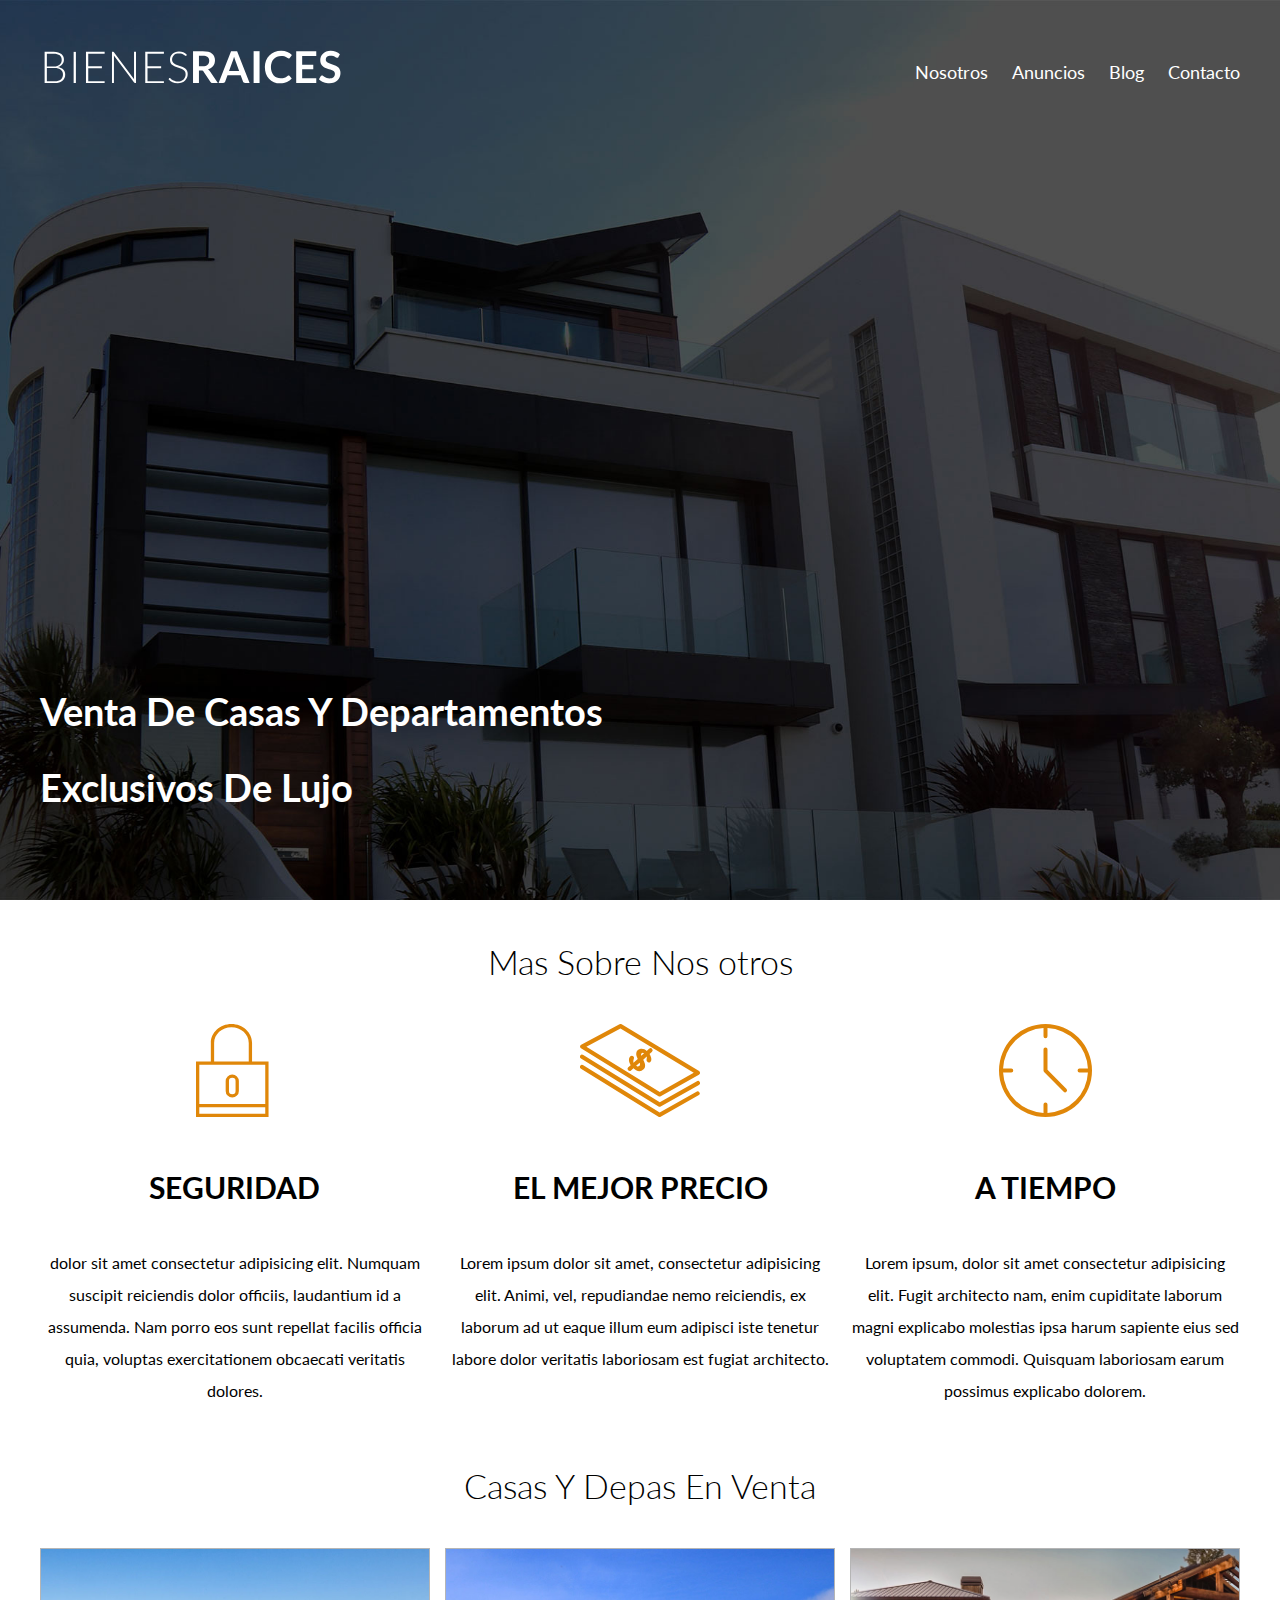
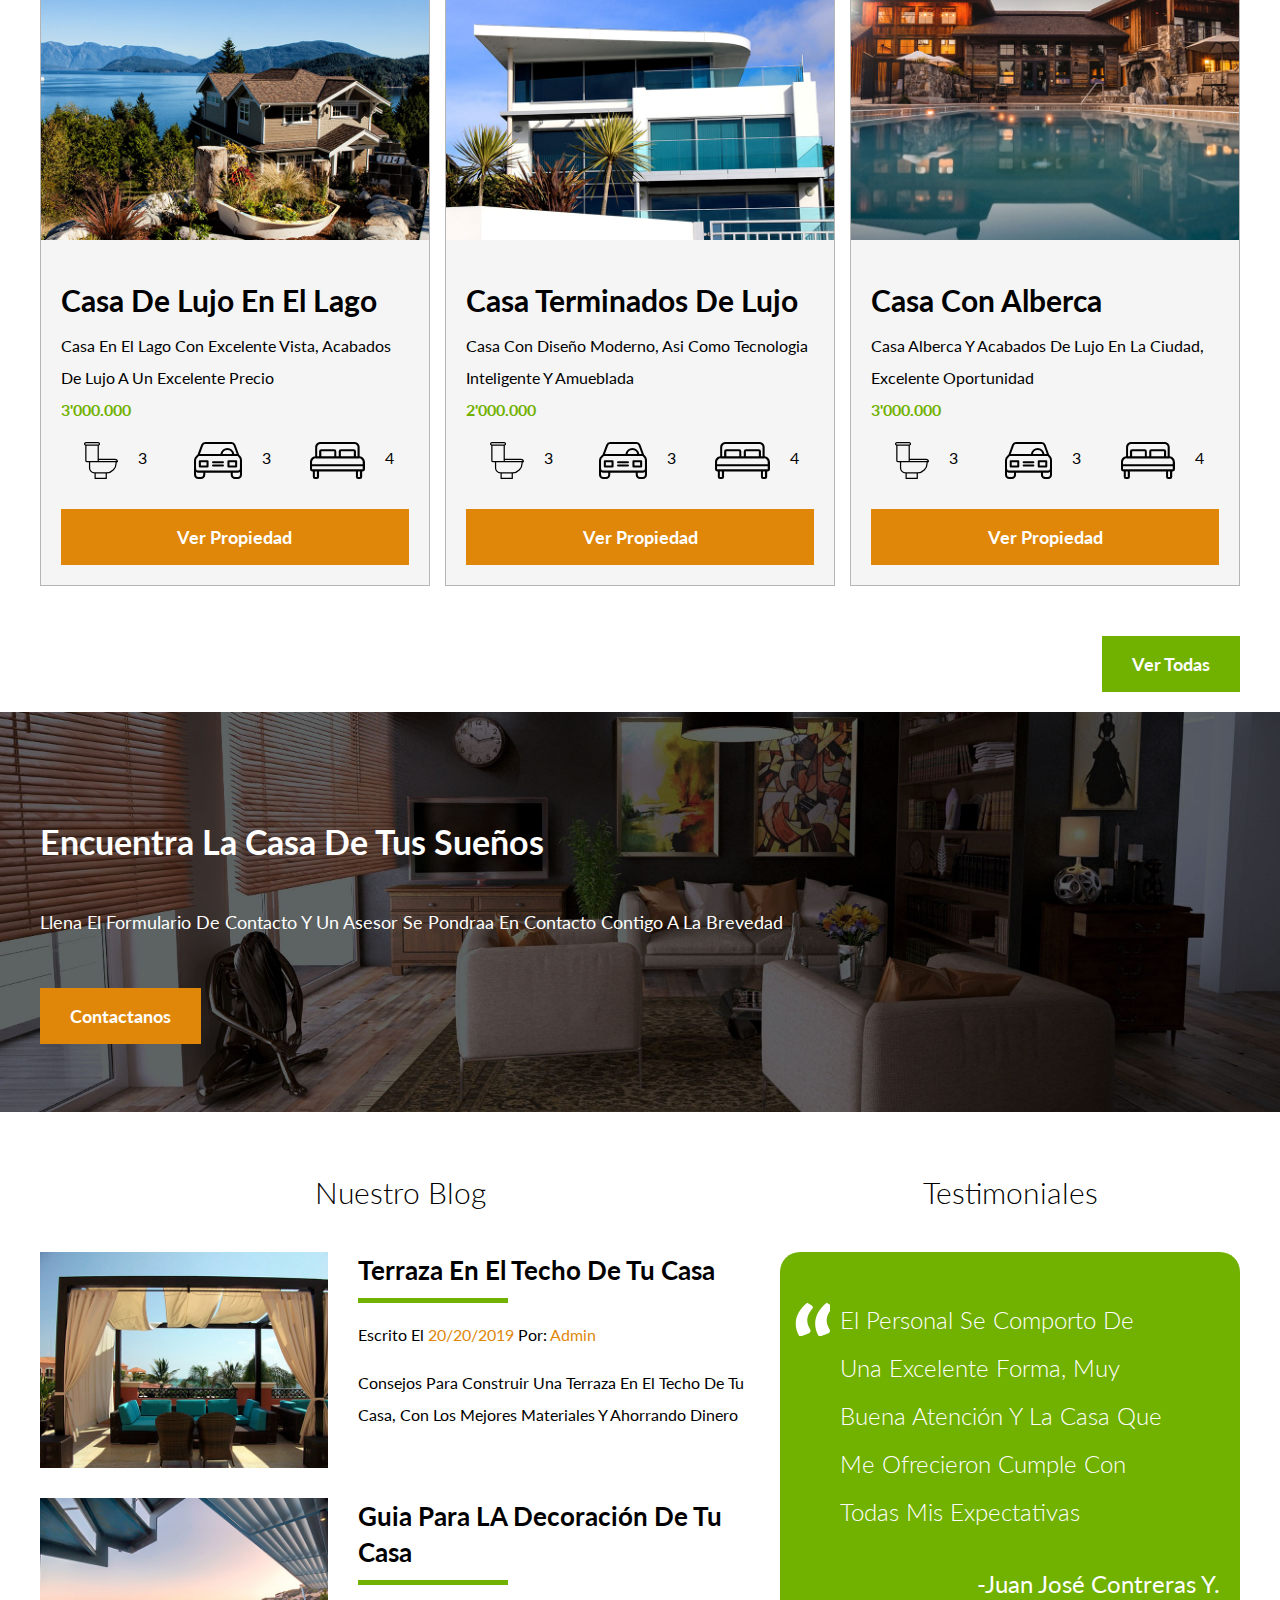
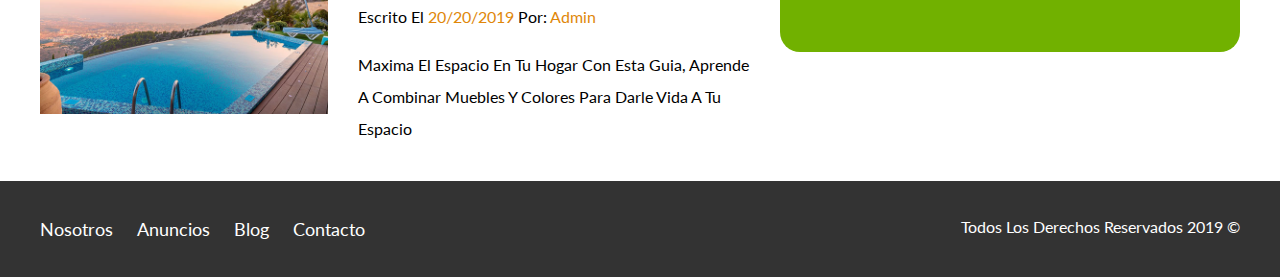
<file: Proyecto Bienes Raices/index.html>
<!DOCTYPE html>
<html lang="en">
<head>
    <meta charset="UTF-8">
    <meta name="viewport" content="width=device-width, initial-scale=1.0">
    <meta http-equiv="X-UA-Compatible" content="ie=edge">
    <title>Bienes Raices</title>
    <link href="https://fonts.googleapis.com/css?family=Lato:300,400,700,900&display=swap" rel="stylesheet">  
    <link rel="stylesheet" href="css/normalize.css">
    <link rel="stylesheet" href="css/style.css">  

</head>
<body>


    <header class="site-header inicio">
        <div class="contenedor contenido-header">
            <div class="barra">
                <a href="/">
                    <img src="img/logo.svg" alt="LogoTipo De Bienes Raices">
                </a>
                <nav class="navegacion">
                    <a href="nosotros.html">Nosotros</a>
                    <a href="anuncios.html">Anuncios</a>
                    <a href="blog.html">Blog</a>
                    <a href="contacto.html">Contacto</a>
                </nav>
            </div>
            <h1> Venta De Casas Y Departamentos Exclusivos De Lujo</h1>
        </div><!-- contenedor -->
    </header>

    <section class="contenedor seccion">

        <h2 class="fw-300 centrar-texto">Mas Sobre Nos otros</h2>
        <div class="iconos-nosotros">
            <div class="icono">
                <img src="img/icono1.svg" alt=" Icono Seguridad">
                <h3>Seguridad</h3>
                <p>dolor sit amet consectetur adipisicing elit. Numquam suscipit reiciendis dolor officiis, laudantium id a
                    assumenda. Nam porro eos sunt repellat facilis officia quia, voluptas exercitationem obcaecati veritatis
                    dolores.</p>
            </div>
        
            <div class="icono">
                <img src="img/icono2.svg" alt="Icono Mejor Precio">
                <h3>El Mejor Precio</h3>
                <p>Lorem ipsum dolor sit amet, consectetur adipisicing elit. Animi, vel, repudiandae nemo reiciendis, ex laborum
                    ad ut eaque illum eum adipisci iste tenetur labore dolor veritatis laboriosam est fugiat architecto.</p>
            </div>
        
            <div class="icono">
                <img src="img/icono3.svg" alt="Icono A Tiempo">
                <h3>A Tiempo</h3>
                <p>Lorem ipsum, dolor sit amet consectetur adipisicing elit. Fugit architecto nam, enim cupiditate laborum magni
                    explicabo molestias ipsa harum sapiente eius sed voluptatem commodi. Quisquam laboriosam earum possimus
                    explicabo dolorem.</p>
            </div>
        </div>
        </section>

    <main class="seccion contenedor">
        <h2 class="fw-300 centrar-texto">Casas Y Depas En Venta</h2>
    
        <div class="contenedor-anuncios">
            <div class="anuncio">
                <img src="img/anuncio1.jpg" alt="Anuncio Casa En El Lago">
                <div class="contenido-anuncio">
                    <h3>Casa De Lujo En El Lago</h3>
                    <p>Casa En El Lago Con Excelente Vista, Acabados De Lujo A Un Excelente Precio</p>
                    <p class="precio">3'000.000</p>
                    <ul class="iconos-caracteristicas">
                        <li>
                            <img src="img/icono_wc.svg" alt="icono wc">
                            <p>3</p>
                        </li>
                        <li>
                            <img src="img/icono_estacionamiento.svg" alt="icono autos">
                            <p>3</p>
                        </li>
                        <li>
                            <img src="img/icono_dormitorio.svg" alt="icono habitaciones">
                            <p>4</p>
                        </li>
                    </ul>
                    <a href="anuncio.html" class="boton boton-amarillo d-block">Ver Propiedad</a>
                </div>
            </div>
    
            <div class="anuncio">
                <img src="img/anuncio2.jpg" alt="Anuncio Casa De Lujo">
                <div class="contenido-anuncio">
                    <h3>Casa Terminados De Lujo </h3>
                    <p>Casa Con Diseño Moderno, Asi Como Tecnologia Inteligente Y Amueblada</p>
                    <p class="precio">2'000.000</p>
                    <ul class="iconos-caracteristicas">
                        <li>
                            <img src="img/icono_wc.svg" alt="icono wc">
                            <p>3</p>
                        </li>
                        <li>
                            <img src="img/icono_estacionamiento.svg" alt="icono autos">
                            <p>3</p>
                        </li>
                        <li>
                            <img src="img/icono_dormitorio.svg" alt="icono habitaciones">
                            <p>4</p>
                        </li>
                    </ul>
                    <a href="anuncio.html" class="boton boton-amarillo d-block">Ver Propiedad</a>
                </div>
            </div>
    
            <div class="anuncio">
                <img src="img/anuncio3.jpg" alt="Anuncio Casa Con Alberca">
                <div class="contenido-anuncio">
                    <h3>Casa Con Alberca</h3>
                    <p>Casa Alberca Y Acabados De Lujo En La Ciudad, Excelente Oportunidad</p>
                    <p class="precio">3'000.000</p>
                    <ul class="iconos-caracteristicas">
                        <li>
                            <img src="img/icono_wc.svg" alt="icono wc">
                            <p>3</p>
                        </li>
                        <li>
                            <img src="img/icono_estacionamiento.svg" alt="icono autos">
                            <p>3</p>
                        </li>
                        <li>
                            <img src="img/icono_dormitorio.svg" alt="icono habitaciones">
                            <p>4</p>
                        </li>
                    </ul>
                    <a href="anuncio.html" class="boton boton-amarillo d-block">Ver Propiedad</a>
                </div>
            </div>
        </div>
    
        <div class="ver-todas">
            <a href="anuncios.html" class="boton boton-verde">Ver Todas</a>
        </div>
    </main>

    <section class="imagen-contacto">
        <div class="contenedor contenido-contacto">
            <h2>Encuentra La Casa De Tus Sueños</h2>
            <p>Llena El Formulario De Contacto Y Un Asesor Se Pondraa En Contacto Contigo A La Brevedad</p>
            <a href="contacto.html" class="boton boton-amarillo">Contactanos</a>
        </div>
    </section>


    <div class="seccion-inferior contenedor seccion">
    <section class="blog">    
        <h3 class="centrar-texto fw-300">Nuestro Blog</h3>
       
        <article class="entrada-blog">
            <div class="imagen">
                <img src="img/blog1.jpg" alt="Entrada De Blog">
            </div>
            <div class="texto-entrada">
                <a href="entrada.html">
                <h4>Terraza En El Techo De Tu Casa</h4>
                </a>
                <p>Escrito El <span> 20/20/2019</span> Por: <span> Admin </span></p>
                <p>Consejos Para Construir Una Terraza En El Techo De Tu Casa, Con Los Mejores Materiales Y Ahorrando Dinero</p>
            </div>
        </article>
        
        <article class="entrada-blog">
            <div class="imagen">
                <img src="img/blog2.jpg" alt="Entrada De Blog">
            </div>
            <div class="texto-entrada">
            <a href="entrada.html">
                <h4>Guia Para LA Decoración De Tu Casa</h4>
            </a>
                <p>Escrito El <span> 20/20/2019</span> Por: <span> Admin </span></p>
                <p>Maxima El Espacio En Tu Hogar Con Esta Guia, Aprende A Combinar Muebles Y Colores Para Darle Vida A Tu
                    Espacio
                </p>
            </div>
        </article>
    </section>

    <section class="testimoniales">
    
        <h3 class="centrar-texto fw-300">Testimoniales</h3>
        <div class="testimonial">
            <blockquote>El Personal Se Comporto De Una Excelente Forma, Muy Buena Atención Y La Casa Que Me Ofrecieron Cumple
                Con Todas Mis Expectativas</blockquote>
            <p>-Juan José Contreras Y.</p>
        </div>
    </section>
</div>


    <footer class="site-footer seccion">
        <div class="contenedor contenedor-footer">
        <nav class="navegacion">
            <a href="nosotros.html">Nosotros</a>
            <a href="anuncios.html">Anuncios</a>
            <a href="blog.html">Blog</a>
            <a href="contacto.html">Contacto</a>
        </nav>

        <p class="copyright">Todos Los Derechos Reservados 2019 &copy;</p>
    </div>
    </footer>

</body>

</html>
</file>
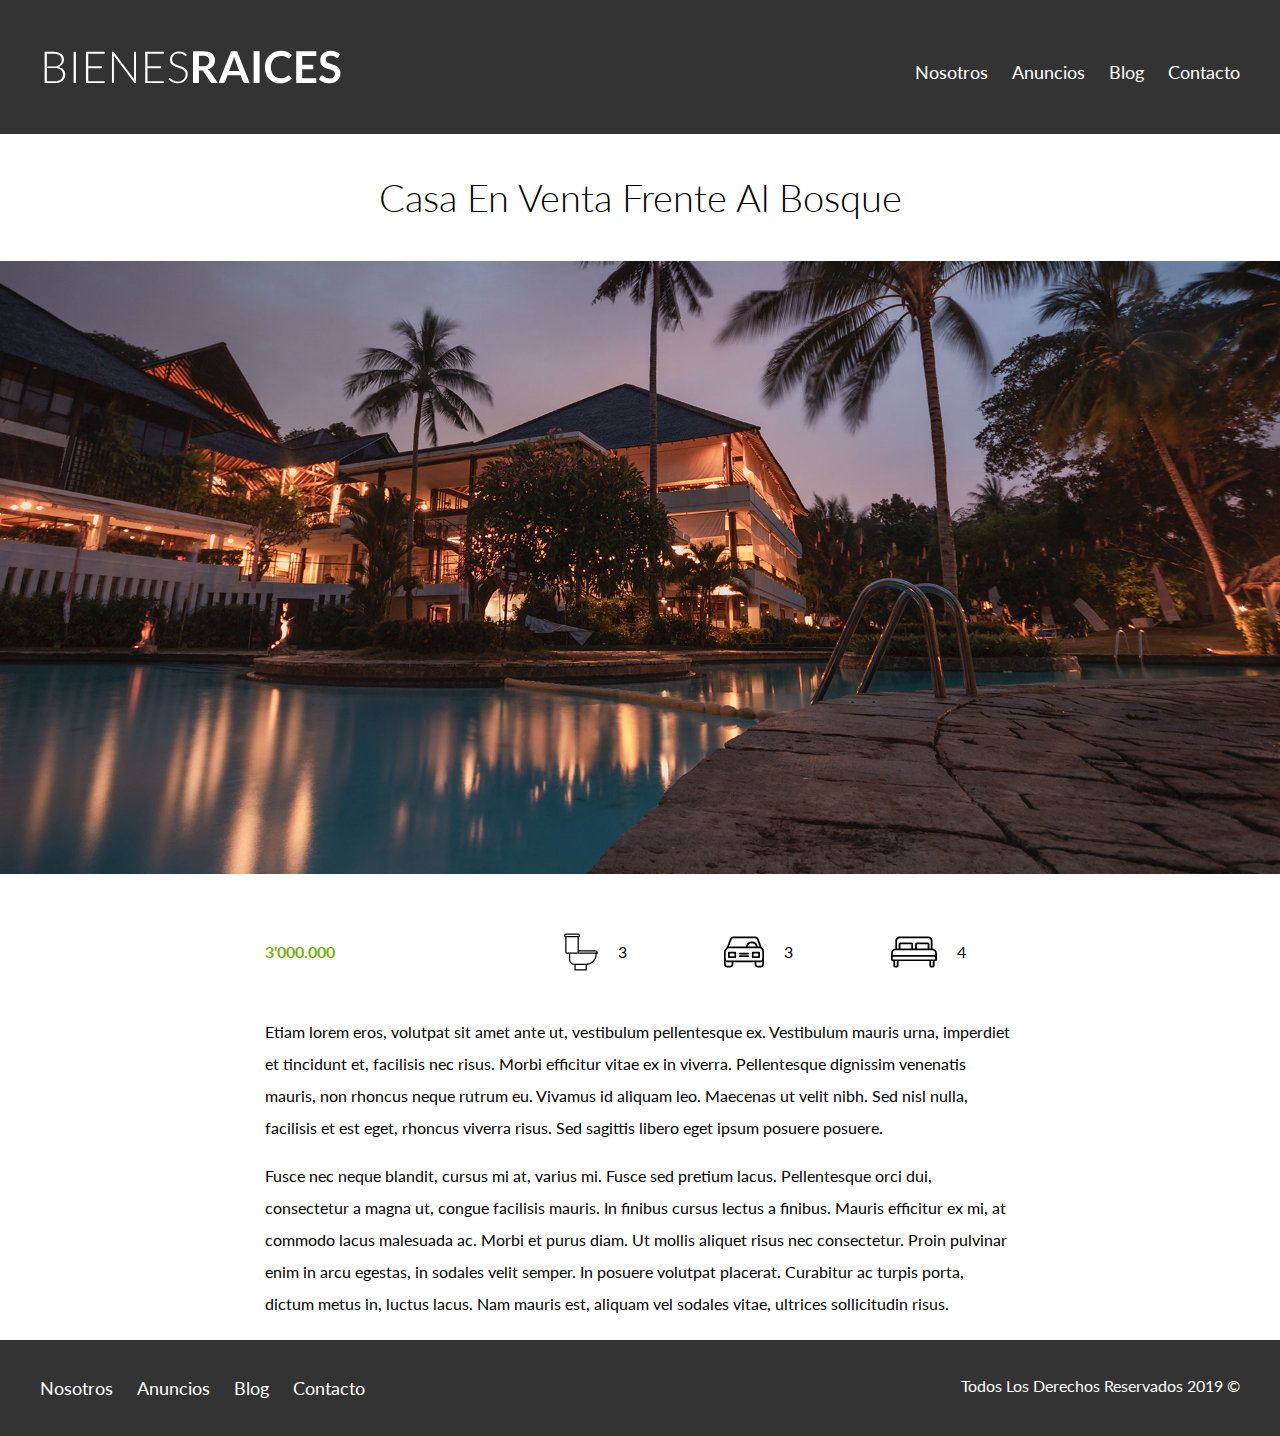
<file: Proyecto Bienes Raices/anuncio.html>
<!DOCTYPE html>
<html lang="en">
<head>
    <meta charset="UTF-8">
    <meta name="viewport" content="width=device-width, initial-scale=1.0">
    <meta http-equiv="X-UA-Compatible" content="ie=edge">
    <title>Bienes Raices</title>
    <link href="https://fonts.googleapis.com/css?family=Lato:300,400,700,900&display=swap" rel="stylesheet">  
    <link rel="stylesheet" href="css/normalize.css">
    <link rel="stylesheet" href="css/style.css">  

</head>
<body>


    <header class="site-header">
        <div class="contenedor contenido-header">
            <div class="barra">
                <a href="/">
                    <img src="img/logo.svg" alt="LogoTipo De Bienes Raices">
                </a>
                <nav class="navegacion">
                    <a href="nosotros.html">Nosotros</a>
                    <a href="anuncios.html">Anuncios</a>
                    <a href="blog.html">Blog</a>
                    <a href="contacto.html">Contacto</a>
                </nav>
            </div>
        </div><!-- contenedor -->
    </header>

    
    <h1 class="fw-300 centrar-texto">Casa En Venta Frente Al Bosque</h1>
    <img src="img/destacada.jpg" alt="Imagen Anuncio">

    <main class="contenedor seccion contenido-centrado">
        <div class="resumen-propiedad">
            <p class="precio"> 3'000.000</p>

            <ul class="iconos-caracteristicas">
                <li>
                    <img src="img/icono_wc.svg" alt="icono wc">
                    <p>3</p>
                </li>
                <li>
                    <img src="img/icono_estacionamiento.svg" alt="icono autos">
                    <p>3</p>
                </li>
                <li>
                    <img src="img/icono_dormitorio.svg" alt="icono habitaciones">
                    <p>4</p>
                </li>
            </ul>
        </div>

        <p> Etiam lorem eros, volutpat sit amet ante ut, vestibulum pellentesque ex.
            Vestibulum mauris urna, imperdiet et tincidunt et, facilisis nec risus.
            Morbi efficitur vitae ex in viverra. Pellentesque dignissim venenatis mauris,
            non rhoncus neque rutrum eu. Vivamus id aliquam leo. Maecenas ut velit nibh.
            Sed nisl nulla, facilisis et est eget, rhoncus viverra risus. Sed sagittis
            libero eget ipsum posuere posuere.
        </p>

        <p>
            Fusce nec neque blandit, cursus mi at, varius mi. Fusce sed pretium lacus.
            Pellentesque orci dui, consectetur a magna ut, congue facilisis mauris. In
            finibus cursus lectus a finibus. Mauris efficitur ex mi, at commodo lacus
            malesuada ac. Morbi et purus diam. Ut mollis aliquet risus nec consectetur.
            Proin pulvinar enim in arcu egestas, in sodales velit semper. In posuere
            volutpat placerat. Curabitur ac turpis porta, dictum metus in, luctus lacus.
            Nam mauris est, aliquam vel sodales vitae, ultrices sollicitudin risus. 
        </p>
        
    </main>



    <footer class="site-footer seccion">
        <div class="contenedor contenedor-footer">
        <nav class="navegacion">
            <a href="nosotros.html">Nosotros</a>
            <a href="anuncios.html">Anuncios</a>
            <a href="blog.html">Blog</a>
            <a href="contacto.html">Contacto</a>
        </nav>

        <p class="copyright">Todos Los Derechos Reservados 2019 &copy;</p>
    </div>
    </footer>

</body>

</html>
</file>
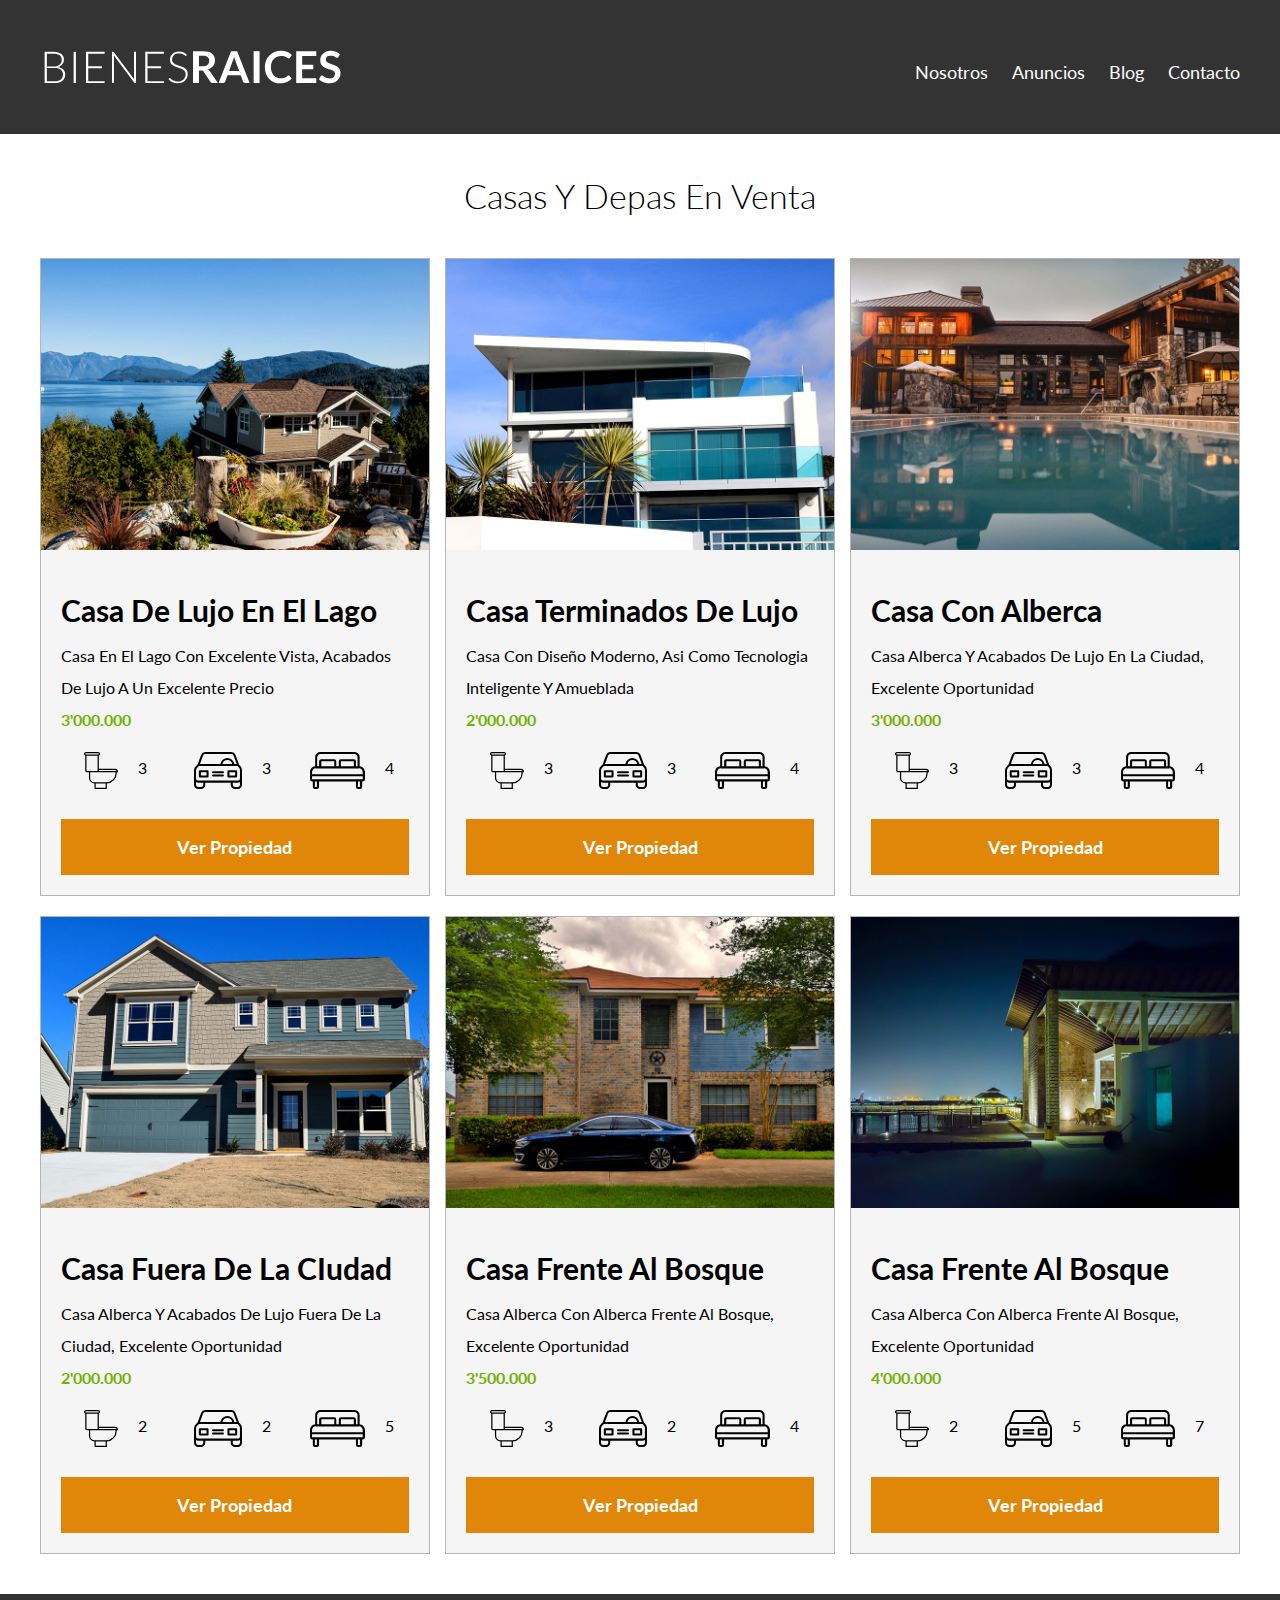
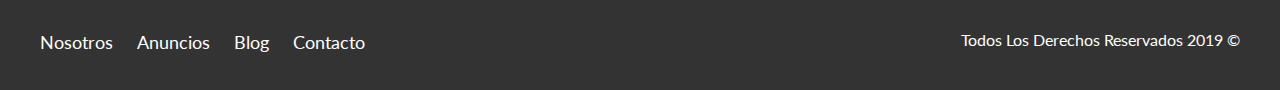
<file: Proyecto Bienes Raices/anuncios.html>
<!DOCTYPE html>
<html lang="en">

<head>
    <meta charset="UTF-8">
    <meta name="viewport" content="width=device-width, initial-scale=1.0">
    <meta http-equiv="X-UA-Compatible" content="ie=edge">
    <title>Bienes Raices</title>
    <link href="https://fonts.googleapis.com/css?family=Lato:300,400,700,900&display=swap" rel="stylesheet">
    <link rel="stylesheet" href="css/normalize.css">
    <link rel="stylesheet" href="css/style.css">

</head>

<body>


    <header class="site-header">
        <div class="contenedor contenido-header">
            <div class="barra">
                <a href="/">
                    <img src="img/logo.svg" alt="LogoTipo De Bienes Raices">
                </a>
                <nav class="navegacion">
                    <a href="nosotros.html">Nosotros</a>
                    <a href="anuncios.html">Anuncios</a>
                    <a href="blog.html">Blog</a>
                    <a href="contacto.html">Contacto</a>
                </nav>
            </div>
        </div><!-- contenedor -->
    </header>


    <main class="seccion contenedor">
        <h2 class="fw-300 centrar-texto">Casas Y Depas En Venta</h2>

        <div class="contenedor-anuncios">
            <div class="anuncio">
                <img src="img/anuncio1.jpg" alt="Anuncio Casa En El Lago">
                <div class="contenido-anuncio">
                    <h3>Casa De Lujo En El Lago</h3>
                    <p>Casa En El Lago Con Excelente Vista, Acabados De Lujo A Un Excelente Precio</p>
                    <p class="precio">3'000.000</p>
                    <ul class="iconos-caracteristicas">
                        <li>
                            <img src="img/icono_wc.svg" alt="icono wc">
                            <p>3</p>
                        </li>
                        <li>
                            <img src="img/icono_estacionamiento.svg" alt="icono autos">
                            <p>3</p>
                        </li>
                        <li>
                            <img src="img/icono_dormitorio.svg" alt="icono habitaciones">
                            <p>4</p>
                        </li>
                    </ul>
                    <a href="anuncio.html" class="boton boton-amarillo d-block">Ver Propiedad</a>
                </div>
            </div>

            <div class="anuncio">

                <img src="img/anuncio2.jpg" alt="Anuncio Casa De Lujo">
                <div class="contenido-anuncio">
                    <h3>Casa Terminados De Lujo </h3>
                    <p>Casa Con Diseño Moderno, Asi Como Tecnologia Inteligente Y Amueblada</p>
                    <p class="precio">2'000.000</p>
                    <ul class="iconos-caracteristicas">
                        <li>
                            <img src="img/icono_wc.svg" alt="icono wc">
                            <p>3</p>
                        </li>
                        <li>
                            <img src="img/icono_estacionamiento.svg" alt="icono autos">
                            <p>3</p>
                        </li>
                        <li>
                            <img src="img/icono_dormitorio.svg" alt="icono habitaciones">
                            <p>4</p>
                        </li>
                    </ul>
                    <a href="anuncio.html" class="boton boton-amarillo d-block">Ver Propiedad</a>

                </div>
            </div>

            <div class="anuncio">
                <img src="img/anuncio3.jpg" alt="Anuncio Casa Con Alberca">
                <div class="contenido-anuncio">
                    <h3>Casa Con Alberca</h3>
                    <p>Casa Alberca Y Acabados De Lujo En La Ciudad, Excelente Oportunidad</p>
                    <p class="precio">3'000.000</p>
                    <ul class="iconos-caracteristicas">
                        <li>
                            <img src="img/icono_wc.svg" alt="icono wc">
                            <p>3</p>
                        </li>
                        <li>
                            <img src="img/icono_estacionamiento.svg" alt="icono autos">
                            <p>3</p>
                        </li>
                        <li>
                            <img src="img/icono_dormitorio.svg" alt="icono habitaciones">
                            <p>4</p>
                        </li>
                    </ul>
                    <a href="anuncio.html" class="boton boton-amarillo d-block">Ver Propiedad</a>
                </div>
            </div>


            <div class="anuncio">
                <img src="img/anuncio4.jpg" alt="Anuncio Casa De Lujo">
                <div class="contenido-anuncio">
                    <h3>Casa Fuera De La CIudad</h3>
                    <p>Casa Alberca Y Acabados De Lujo Fuera De La Ciudad, Excelente Oportunidad</p>
                    <p class="precio">2'000.000</p>
                    <ul class="iconos-caracteristicas">
                        <li>
                            <img src="img/icono_wc.svg" alt="icono wc">
                            <p>2</p>
                        </li>
                        <li>
                            <img src="img/icono_estacionamiento.svg" alt="icono autos">
                            <p>2</p>
                        </li>
                        <li>
                            <img src="img/icono_dormitorio.svg" alt="icono habitaciones">
                            <p>5</p>
                        </li>
                    </ul>
                    <a href="anuncio.html" class="boton boton-amarillo d-block">Ver Propiedad</a>
                </div>
            </div>


            <div class="anuncio">
                <img src="img/anuncio5.jpg" alt="Anuncio Casa Con Alberca">
                <div class="contenido-anuncio">
                    <h3>Casa Frente Al Bosque</h3>
                    <p>Casa Alberca Con Alberca Frente Al Bosque, Excelente Oportunidad</p>
                    <p class="precio">3'500.000</p>
                    <ul class="iconos-caracteristicas">
                        <li>
                            <img src="img/icono_wc.svg" alt="icono wc">
                            <p>3</p>
                        </li>
                        <li>
                            <img src="img/icono_estacionamiento.svg" alt="icono autos">
                            <p>2</p>
                        </li>
                        <li>
                            <img src="img/icono_dormitorio.svg" alt="icono habitaciones">
                            <p>4</p>
                        </li>
                    </ul>
                    <a href="anuncio.html" class="boton boton-amarillo d-block">Ver Propiedad</a>
                </div>
            </div>


            <div class="anuncio">
                <img src="img/anuncio6.jpg" alt="Anuncio Casa Con Alberca">
                <div class="contenido-anuncio">
                    <h3>Casa Frente Al Bosque</h3>
                    <p>Casa Alberca Con Alberca Frente Al Bosque, Excelente Oportunidad</p>
                    <p class="precio">4'000.000</p>
                    <ul class="iconos-caracteristicas">
                        <li>
                            <img src="img/icono_wc.svg" alt="icono wc">
                            <p>2</p>
                        </li>
                        <li>
                            <img src="img/icono_estacionamiento.svg" alt="icono autos">
                            <p>5</p>
                        </li>
                        <li>
                            <img src="img/icono_dormitorio.svg" alt="icono habitaciones">
                            <p>7</p>
                        </li>
                    </ul>
                    <a href="anuncio.html" class="boton boton-amarillo d-block">Ver Propiedad</a>
                </div>
            </div>



        </div>

    </main>


    <footer class="site-footer seccion">
        <div class="contenedor contenedor-footer">
            <nav class="navegacion">
                <a href="nosotros.html">Nosotros</a>
                <a href="anuncios.html">Anuncios</a>
                <a href="blog.html">Blog</a>
                <a href="contacto.html">Contacto</a>
            </nav>

            <p class="copyright">Todos Los Derechos Reservados 2019 &copy;</p>
        </div>
    </footer>

</body>

</html>
</file>
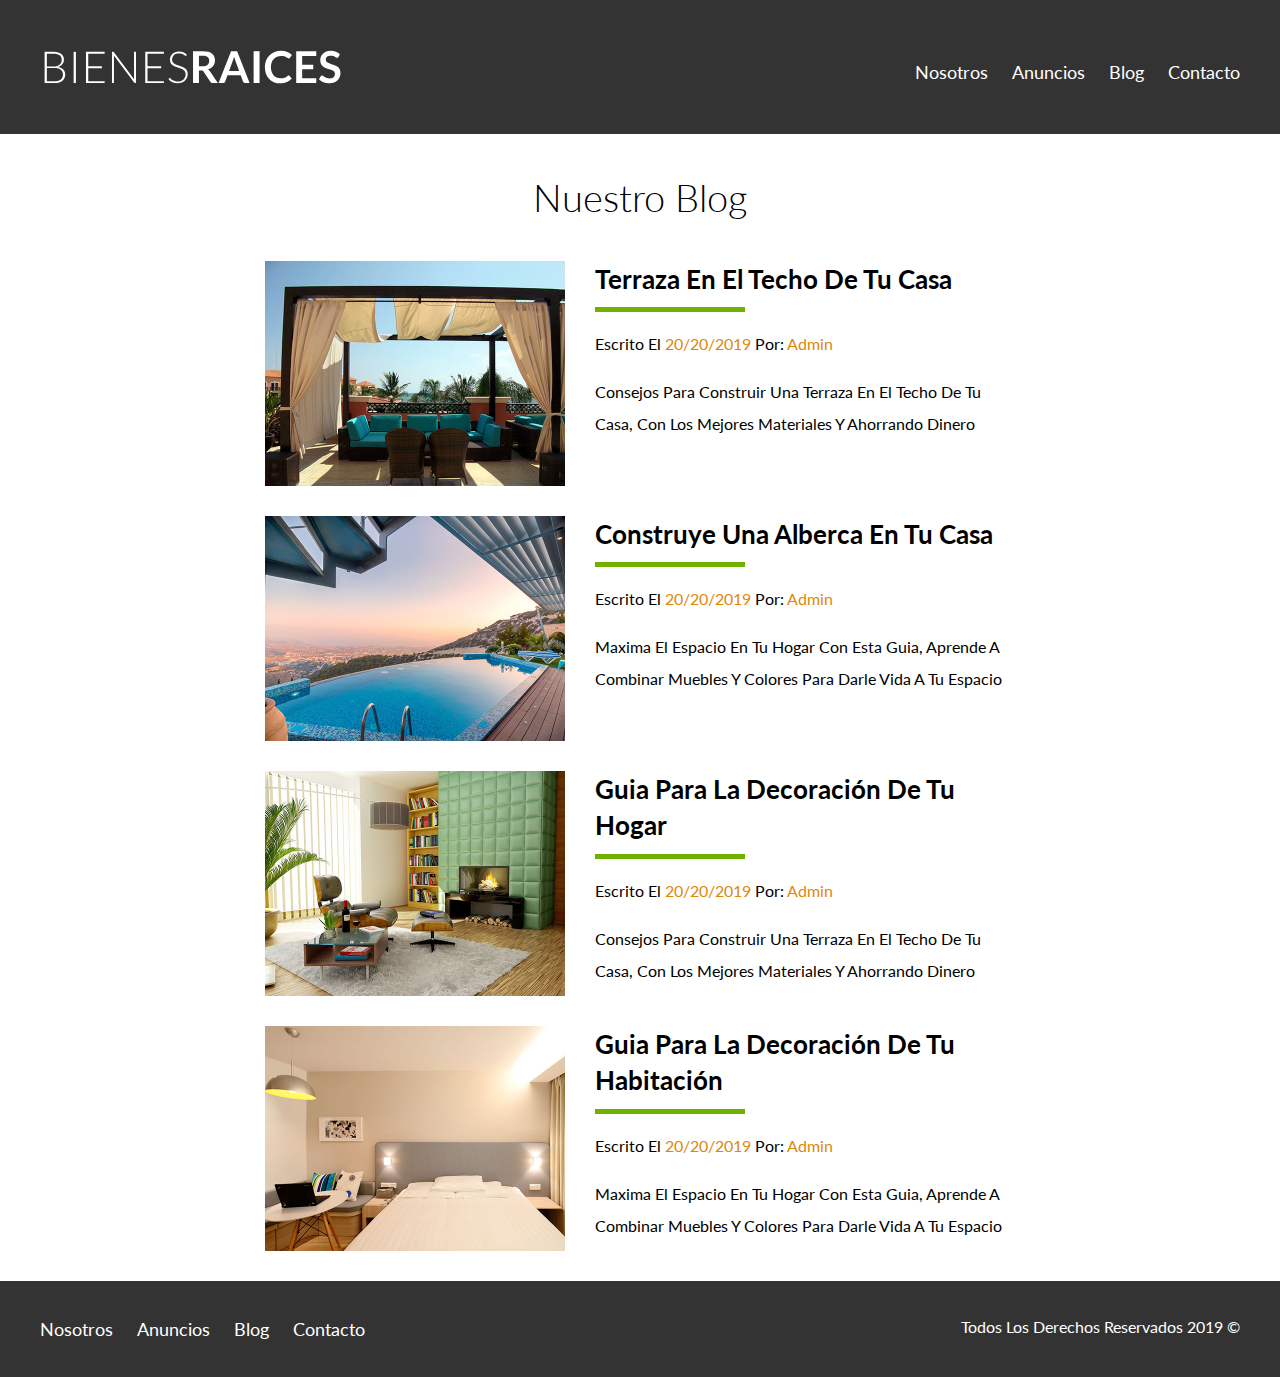
<file: Proyecto Bienes Raices/blog.html>
<!DOCTYPE html>
<html lang="en">
<head>
    <meta charset="UTF-8">
    <meta name="viewport" content="width=device-width, initial-scale=1.0">
    <meta http-equiv="X-UA-Compatible" content="ie=edge">
    <title>Bienes Raices</title>
    <link href="https://fonts.googleapis.com/css?family=Lato:300,400,700,900&display=swap" rel="stylesheet">  
    <link rel="stylesheet" href="css/normalize.css">
    <link rel="stylesheet" href="css/style.css">  

</head>
<body>


    <header class="site-header">
        <div class="contenedor contenido-header">
            <div class="barra">
                <a href="/">
                    <img src="img/logo.svg" alt="LogoTipo De Bienes Raices">
                </a>
                <nav class="navegacion">
                    <a href="nosotros.html">Nosotros</a>
                    <a href="anuncios.html">Anuncios</a>
                    <a href="blog.html">Blog</a>
                    <a href="contacto.html">Contacto</a>
                </nav>
            </div>
        </div><!-- contenedor -->
    </header>

    
    
    <main class="contenedor seccion contenido-centrado">
        <h1 class="fw-300 centrar-texto">Nuestro Blog</h1>

        <article class="entrada-blog">
            <div class="imagen">
                <img src="img/blog1.jpg" alt="Entrada De Blog">
            </div>
            <div class="texto-entrada">
                <a href="entrada.html">
                    <h4>Terraza En El Techo De Tu Casa</h4>
                </a>
                <p>Escrito El <span> 20/20/2019</span> Por: <span> Admin </span></p>
                <p>Consejos Para Construir Una Terraza En El Techo De Tu Casa, Con Los Mejores Materiales Y Ahorrando Dinero</p>
            </div>
        </article>
        
        <article class="entrada-blog">
            <div class="imagen">
                <img src="img/blog2.jpg" alt="Entrada De Blog">
            </div>
            <div class="texto-entrada">
                <a href="entrada.html">
                    <h4>Construye Una Alberca En Tu Casa</h4>
                </a>
                <p>Escrito El <span> 20/20/2019</span> Por: <span> Admin </span></p>
                <p>Maxima El Espacio En Tu Hogar Con Esta Guia, Aprende A Combinar Muebles Y Colores Para Darle Vida A Tu
                    Espacio
                </p>
            </div>
        </article>

        <article class="entrada-blog">
            <div class="imagen">
                <img src="img/blog3.jpg" alt="Entrada De Blog">
            </div>
            <div class="texto-entrada">
                <a href="entrada.html">
                    <h4>Guia Para La Decoración De Tu Hogar</h4>
                </a>
                <p>Escrito El <span> 20/20/2019</span> Por: <span> Admin </span></p>
                <p>Consejos Para Construir Una Terraza En El Techo De Tu Casa, Con Los Mejores Materiales Y Ahorrando Dinero</p>
            </div>
        </article>
        
        <article class="entrada-blog">
            <div class="imagen">
                <img src="img/blog4.jpg" alt="Entrada De Blog">
            </div>
            <div class="texto-entrada">
                <a href="entrada.html">
                    <h4>Guia Para La Decoración De Tu Habitación</h4>
                </a>
                <p>Escrito El <span> 20/20/2019</span> Por: <span> Admin </span></p>
                <p>Maxima El Espacio En Tu Hogar Con Esta Guia, Aprende A Combinar Muebles Y Colores Para Darle Vida A Tu
                    Espacio
                </p>
            </div>
        </article>

        
    </main>



    <footer class="site-footer seccion">
        <div class="contenedor contenedor-footer">
        <nav class="navegacion">
            <a href="nosotros.html">Nosotros</a>
            <a href="anuncios.html">Anuncios</a>
            <a href="blog.html">Blog</a>
            <a href="contacto.html">Contacto</a>
        </nav>

        <p class="copyright">Todos Los Derechos Reservados 2019 &copy;</p>
    </div>
    </footer>

</body>

</html>
</file>
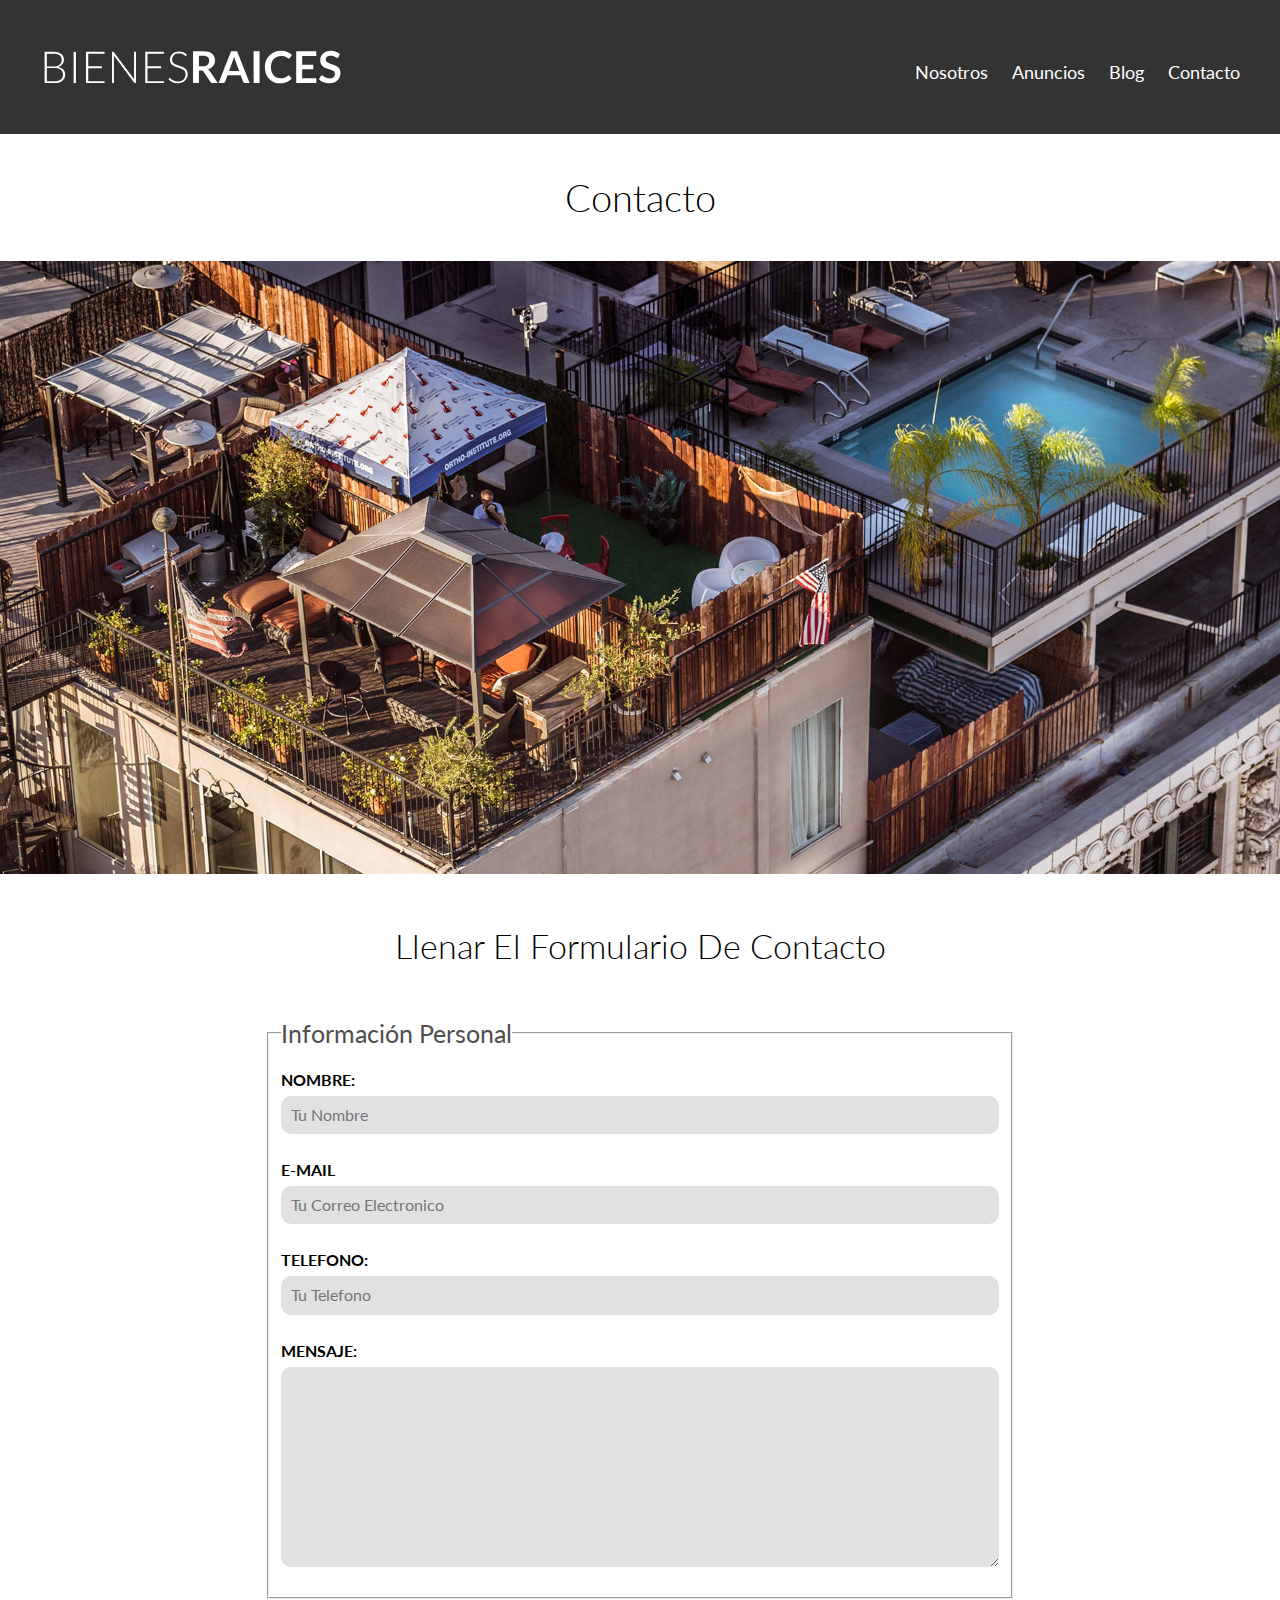
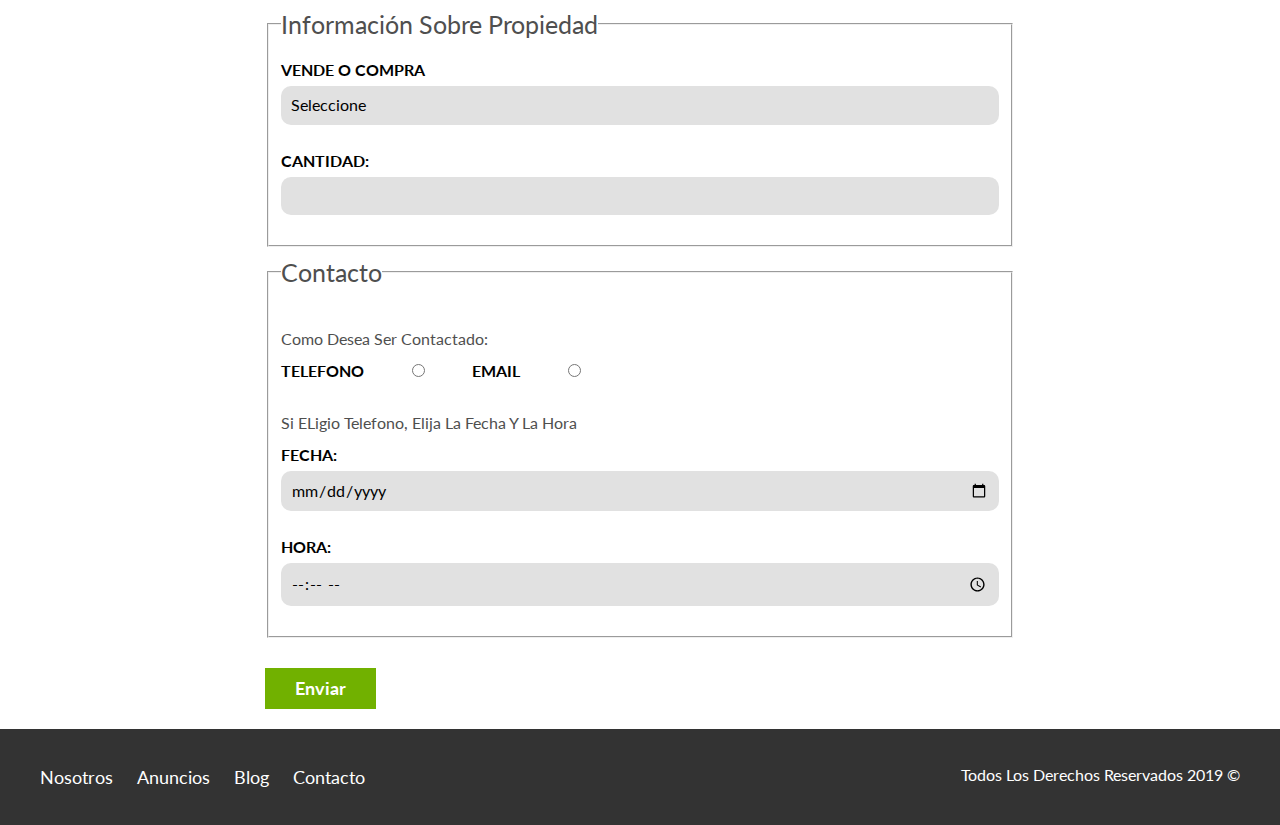
<file: Proyecto Bienes Raices/contacto.html>
<!DOCTYPE html>
<html lang="en">

<head>
    <meta charset="UTF-8">
    <meta name="viewport" content="width=device-width, initial-scale=1.0">
    <meta http-equiv="X-UA-Compatible" content="ie=edge">
    <title>Bienes Raices</title>
    <link href="https://fonts.googleapis.com/css?family=Lato:300,400,700,900&display=swap" rel="stylesheet">
    <link rel="stylesheet" href="css/normalize.css">
    <link rel="stylesheet" href="css/style.css">

</head>

<body>


    <header class="site-header">
        <div class="contenedor contenido-header">
            <div class="barra">
                <a href="/">
                    <img src="img/logo.svg" alt="LogoTipo De Bienes Raices">
                </a>
                <nav class="navegacion">
                    <a href="nosotros.html">Nosotros</a>
                    <a href="anuncios.html">Anuncios</a>
                    <a href="blog.html">Blog</a>
                    <a href="contacto.html">Contacto</a>
                </nav>
            </div>
        </div>
        <!-- contenedor -->
    </header>

    <h1 class="fw-300 centrar-texto">Contacto</h1>

    <img src="img/destacada3.jpg" alt="Imagen Principal">

    <main class="contenedor seccion contenido-centrado">
        <h2 class="fw-300 centrar-texto">Llenar El Formulario De Contacto</h2>

        <form class="contacto" action="">

            <fieldset>
                <legend>Información Personal</legend>

                <label for="Nombre">Nombre:</label>
                <input type="text" id="Nombre" placeholder="Tu Nombre">

                <label for="Email">E-mail</label>
                <input type="email" id="Email" placeholder="Tu Correo Electronico" required>

                <label for="Telefono">Telefono:</label>
                <input type="tel" id="Telefono" placeholder="Tu Telefono" required>

                <label for="Mensaje">Mensaje:</label>
                <textarea id="Mensaje"></textarea>
            </fieldset>

            <fieldset>
                <legend>Información Sobre Propiedad</legend>
                <label for="Opciones">Vende O Compra</label>
                <select id="Opciones">
                    <option value="" disabled selected>Seleccione</option>
                    <option value="Compra">Compra</option>
                    <option value="Venta">Venta</option>
                </select>

                <label for="Cantidad">Cantidad:</label>
                <input type="number" min="0" max="100" step="5">
            </fieldset>

            <fieldset>
                <legend>Contacto</legend>

                <p>Como Desea Ser Contactado:</p>

                <div class="forma-contacto">
                    <label for="telefono">Telefono</label>
                    <input type="radio" name="Contacto" value="telefono" id="telefono">

                    <label for="correo">Email</label>
                    <input type="radio" name="Contacto" value="correo" id="correo">
                </div>

                <p>Si ELigio Telefono, Elija La Fecha Y La Hora</p>
                <label for="Fecha">Fecha:</label>
                <input type="date" id="Fecha">

                <label for="Hora">Hora:</label>
                <input type="time" id="Hora" min="9:00" max="18:00">

            </fieldset>

            <input type="submit" value="Enviar" class="boton boton-verde">
        </form>
    </main>



    <footer class="site-footer seccion">
        <div class="contenedor contenedor-footer">
            <nav class="navegacion">
                <a href="nosotros.html">Nosotros</a>
                <a href="anuncios.html">Anuncios</a>
                <a href="blog.html">Blog</a>
                <a href="contacto.html">Contacto</a>
            </nav>

            <p class="copyright">Todos Los Derechos Reservados 2019 &copy;</p>
        </div>
    </footer>

</body>

</html>
</file>
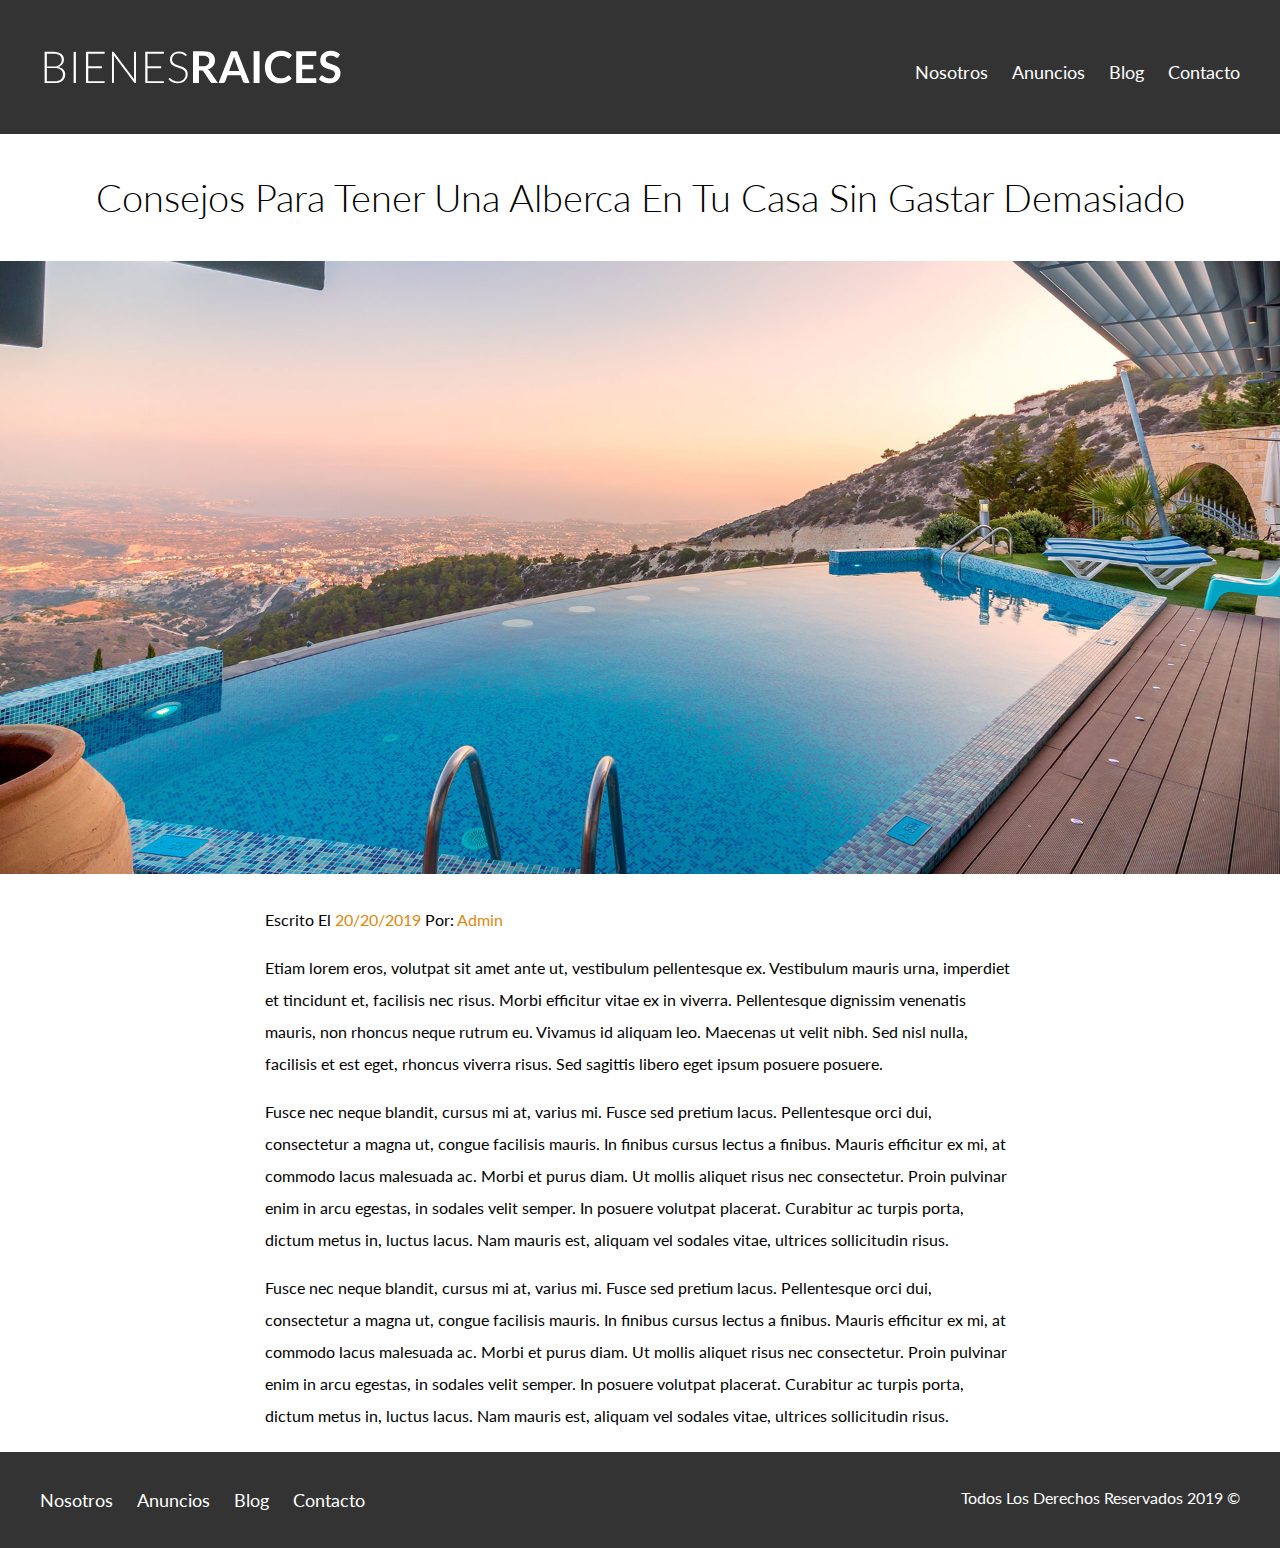
<file: Proyecto Bienes Raices/entrada.html>
<!DOCTYPE html>
<html lang="en">
<head>
    <meta charset="UTF-8">
    <meta name="viewport" content="width=device-width, initial-scale=1.0">
    <meta http-equiv="X-UA-Compatible" content="ie=edge">
    <title>Bienes Raices</title>
    <link href="https://fonts.googleapis.com/css?family=Lato:300,400,700,900&display=swap" rel="stylesheet">  
    <link rel="stylesheet" href="css/normalize.css">
    <link rel="stylesheet" href="css/style.css">  

</head>
<body>


    <header class="site-header">
        <div class="contenedor contenido-header">
            <div class="barra">
                <a href="/">
                    <img src="img/logo.svg" alt="LogoTipo De Bienes Raices">
                </a>
                <nav class="navegacion">
                    <a href="nosotros.html">Nosotros</a>
                    <a href="anuncios.html">Anuncios</a>
                    <a href="blog.html">Blog</a>
                    <a href="contacto.html">Contacto</a>
                </nav>
            </div>
        </div><!-- contenedor -->
    </header>

    
    <h1 class="fw-300 centrar-texto">Consejos Para Tener Una Alberca En Tu Casa Sin Gastar Demasiado</h1>
    <img src="img/destacada2.jpg" alt="Imagen Principal">

    <main class="contenedor seccion contenido-centrado texto-entrada">
        <p>Escrito El <span> 20/20/2019</span> Por: <span> Admin </span></p>

        <p> Etiam lorem eros, volutpat sit amet ante ut, vestibulum pellentesque ex.
            Vestibulum mauris urna, imperdiet et tincidunt et, facilisis nec risus.
            Morbi efficitur vitae ex in viverra. Pellentesque dignissim venenatis mauris,
            non rhoncus neque rutrum eu. Vivamus id aliquam leo. Maecenas ut velit nibh.
            Sed nisl nulla, facilisis et est eget, rhoncus viverra risus. Sed sagittis
            libero eget ipsum posuere posuere.
        </p>

        <p>
            Fusce nec neque blandit, cursus mi at, varius mi. Fusce sed pretium lacus.
            Pellentesque orci dui, consectetur a magna ut, congue facilisis mauris. In
            finibus cursus lectus a finibus. Mauris efficitur ex mi, at commodo lacus
            malesuada ac. Morbi et purus diam. Ut mollis aliquet risus nec consectetur.
            Proin pulvinar enim in arcu egestas, in sodales velit semper. In posuere
            volutpat placerat. Curabitur ac turpis porta, dictum metus in, luctus lacus.
            Nam mauris est, aliquam vel sodales vitae, ultrices sollicitudin risus. 
        </p>

        <p>
            Fusce nec neque blandit, cursus mi at, varius mi. Fusce sed pretium lacus.
            Pellentesque orci dui, consectetur a magna ut, congue facilisis mauris. In
            finibus cursus lectus a finibus. Mauris efficitur ex mi, at commodo lacus
            malesuada ac. Morbi et purus diam. Ut mollis aliquet risus nec consectetur.
            Proin pulvinar enim in arcu egestas, in sodales velit semper. In posuere
            volutpat placerat. Curabitur ac turpis porta, dictum metus in, luctus lacus.
            Nam mauris est, aliquam vel sodales vitae, ultrices sollicitudin risus. 
        </p>
        
    </main>



    <footer class="site-footer seccion">
        <div class="contenedor contenedor-footer">
        <nav class="navegacion">
            <a href="nosotros.html">Nosotros</a>
            <a href="anuncios.html">Anuncios</a>
            <a href="blog.html">Blog</a>
            <a href="contacto.html">Contacto</a>
        </nav>

        <p class="copyright">Todos Los Derechos Reservados 2019 &copy;</p>
    </div>
    </footer>

</body>

</html>
</file>
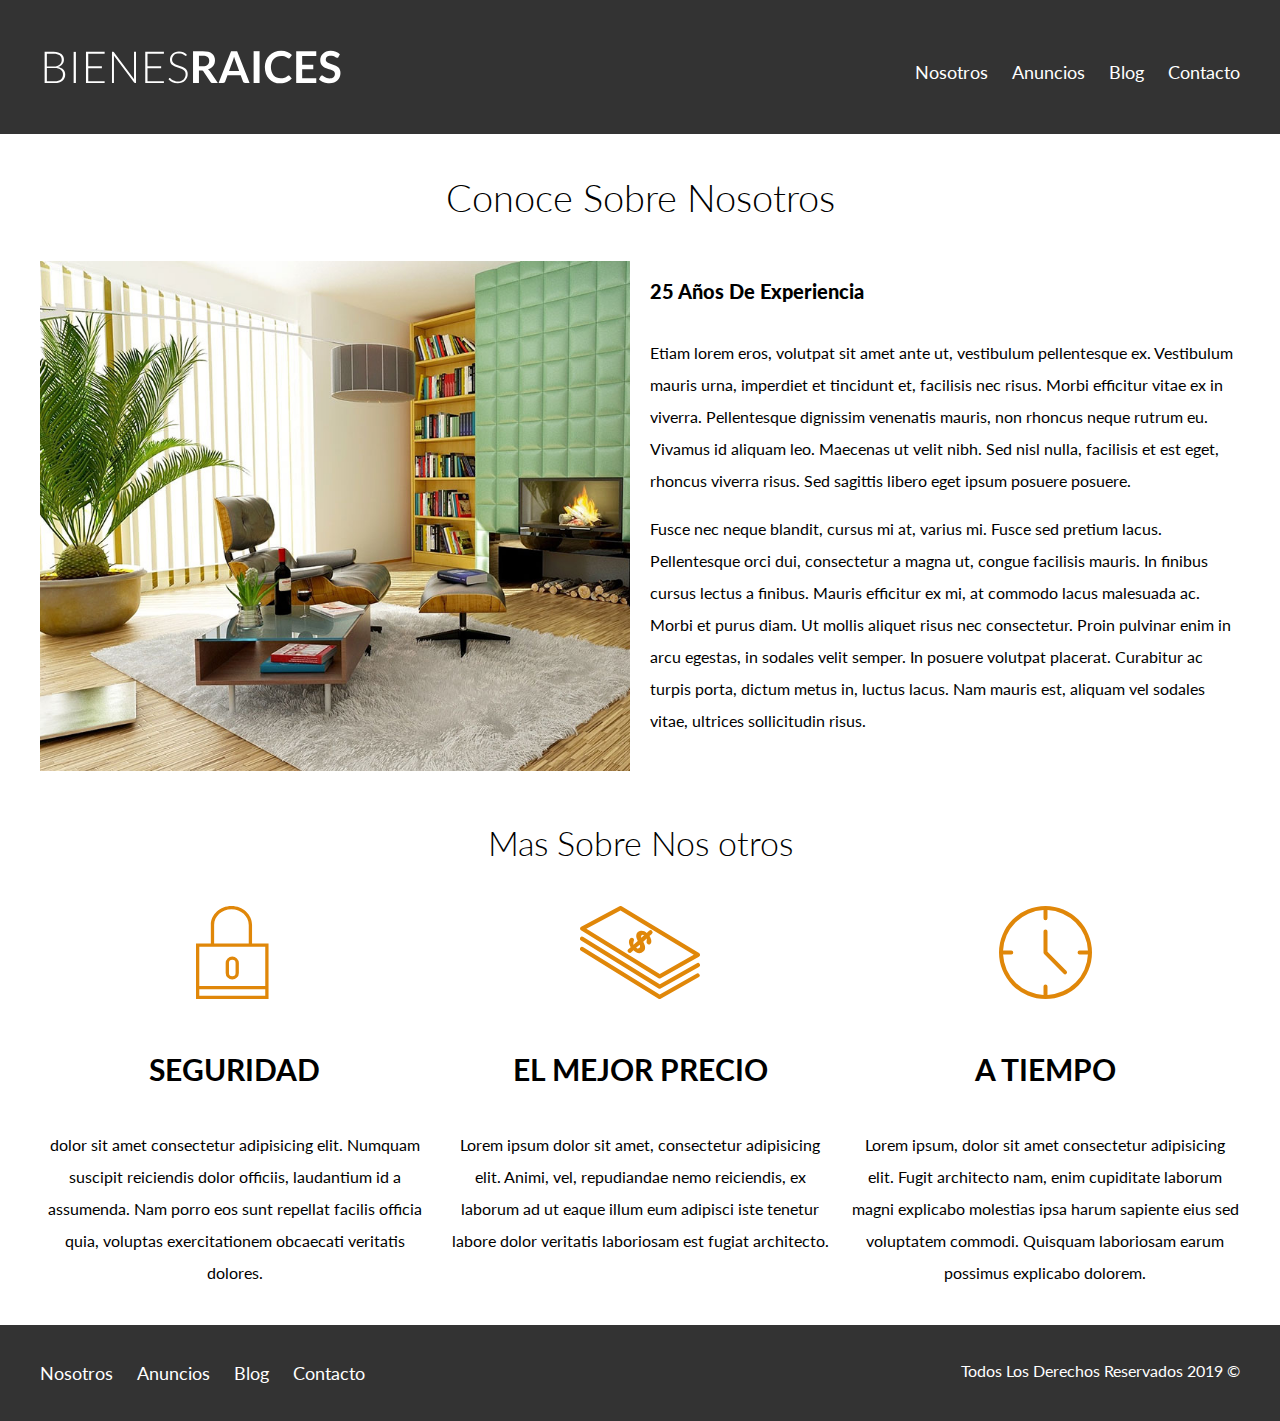
<file: Proyecto Bienes Raices/nosotros.html>
<!DOCTYPE html>
<html lang="en">
<head>
    <meta charset="UTF-8">
    <meta name="viewport" content="width=device-width, initial-scale=1.0">
    <meta http-equiv="X-UA-Compatible" content="ie=edge">
    <title>Bienes Raices</title>
    <link href="https://fonts.googleapis.com/css?family=Lato:300,400,700,900&display=swap" rel="stylesheet">  
    <link rel="stylesheet" href="css/normalize.css">
    <link rel="stylesheet" href="css/style.css">  

</head>
<body>


    <header class="site-header">
        <div class="contenedor contenido-header">
            <div class="barra">
                <a href="/">
                    <img src="img/logo.svg" alt="LogoTipo De Bienes Raices">
                </a>
                <nav class="navegacion">
                    <a href="nosotros.html">Nosotros</a>
                    <a href="anuncios.html">Anuncios</a>
                    <a href="blog.html">Blog</a>
                    <a href="contacto.html">Contacto</a>
                </nav>
            </div>
        </div><!-- contenedor -->
    </header>

    <main class="contenedor">
        <h1 class="fw-300 centrar-texto">Conoce Sobre Nosotros</h1>

        <div class="contenido-nosotros">
            <div class="imagen">
                <img src="img/nosotros.jpg" alt="Imagen Sobre Nosotros">
            </div>
        
            <div class="texto-nosotros">
                <blockquote>25 Años De Experiencia</blockquote>
        
                <p> Etiam lorem eros, volutpat sit amet ante ut, vestibulum pellentesque ex.
                    Vestibulum mauris urna, imperdiet et tincidunt et, facilisis nec risus.
                    Morbi efficitur vitae ex in viverra. Pellentesque dignissim venenatis mauris,
                    non rhoncus neque rutrum eu. Vivamus id aliquam leo. Maecenas ut velit nibh.
                    Sed nisl nulla, facilisis et est eget, rhoncus viverra risus. Sed sagittis
                    libero eget ipsum posuere posuere.
                </p>
        
                <p>
                    Fusce nec neque blandit, cursus mi at, varius mi. Fusce sed pretium lacus.
                    Pellentesque orci dui, consectetur a magna ut, congue facilisis mauris. In
                    finibus cursus lectus a finibus. Mauris efficitur ex mi, at commodo lacus
                    malesuada ac. Morbi et purus diam. Ut mollis aliquet risus nec consectetur.
                    Proin pulvinar enim in arcu egestas, in sodales velit semper. In posuere
                    volutpat placerat. Curabitur ac turpis porta, dictum metus in, luctus lacus.
                    Nam mauris est, aliquam vel sodales vitae, ultrices sollicitudin risus. 
                </p>
            </div>
        </div>

        <section class="contenedor seccion">

            <h2 class="fw-300 centrar-texto">Mas Sobre Nos otros</h2>
            <div class="iconos-nosotros">
                <div class="icono">
                    <img src="img/icono1.svg" alt=" Icono Seguridad">
                    <h3>Seguridad</h3>
                    <p>dolor sit amet consectetur adipisicing elit. Numquam suscipit reiciendis dolor officiis, laudantium id a
                        assumenda. Nam porro eos sunt repellat facilis officia quia, voluptas exercitationem obcaecati veritatis
                        dolores.</p>
                </div>
            
                <div class="icono">
                    <img src="img/icono2.svg" alt="Icono Mejor Precio">
                    <h3>El Mejor Precio</h3>
                    <p>Lorem ipsum dolor sit amet, consectetur adipisicing elit. Animi, vel, repudiandae nemo reiciendis, ex laborum
                        ad ut eaque illum eum adipisci iste tenetur labore dolor veritatis laboriosam est fugiat architecto.</p>
                </div>
            
                <div class="icono">
                    <img src="img/icono3.svg" alt="Icono A Tiempo">
                    <h3>A Tiempo</h3>
                    <p>Lorem ipsum, dolor sit amet consectetur adipisicing elit. Fugit architecto nam, enim cupiditate laborum magni
                        explicabo molestias ipsa harum sapiente eius sed voluptatem commodi. Quisquam laboriosam earum possimus
                        explicabo dolorem.</p>
                </div>
            </div>
            </section>
        
    </main>    



    <footer class="site-footer seccion">
        <div class="contenedor contenedor-footer">
        <nav class="navegacion">
            <a href="nosotros.html">Nosotros</a>
            <a href="anuncios.html">Anuncios</a>
            <a href="blog.html">Blog</a>
            <a href="contacto.html">Contacto</a>
        </nav>

        <p class="copyright">Todos Los Derechos Reservados 2019 &copy;</p>
    </div>
    </footer>

</body>

</html>
</file>
<file: Proyecto Bienes Raices/css/style.css>
html {
     font-size: 62.5%;
     /* Reset Para Rems -62.5%*/
     box-sizing: border-box;
 }
 
 *,
 *:before,
 *:after {
     box-sizing: inherit;
 }
 
 body {
     font-family: 'Lato', sans-serif;
     font-size: 1.6rem;
     line-height: 2;
 }
 /** Globales **/
 
 img {
     max-width: 100%;
 }
 
 .contenedor {
     max-width: 120rem;
     /* = 1200px*/
     margin: 0 auto;
     /*margin-left: auto;
    margin-right: auto;*/
 }
 
 h1 {
     font-size: 3.8rem;
 }
 
 h2 {
     font-size: 3.4rem;
 }
 
 h3 {
     font-size: 3rem;
 }
 
 h4 {
     font-size: 2.6rem;
 }
 /*Utilidades*/
 
 .seccion {
     margin-top: 2rem;
     margin-bottom: 2rem;
 }
 
 .fw-300 {
     font-weight: 300;
 }
 
 .centrar-texto {
     text-align: center;
 }
 
 .d-block {
     display: block!important;
 }
 
 .contenido-centrado {
     max-width: 750px;
 }
 /*Botones*/
 
 .boton {
     color: white;
     font-weight: 700;
     text-decoration: none;
     /*Quitar Linea De Las Referencias (a)*/
     font-size: 1.8rem;
     margin-top: 3rem;
     padding: 1rem 3rem;
     display: inline-block;
     text-align: center;
     border: none;
 }
 
 .boton:hover {
     cursor: pointer;
 }
 
 .boton-amarillo {
     background-color: #E08709;
 }
 
 .boton-verde {
     background-color: #71B100;
 }
 /* Header */
 
 .site-header {
     background-color: #333333;
     padding: 1rem 0 3rem 0;
 }
 
 .site-header.inicio {
     background-image: url(../img/header.jpg);
     background-position: center center;
     background-size: cover;
     height: 100vh;
     min-height: 60rem;
 }
 
 .contenido-header {
     height: 100%;
     display: flex;
     flex-direction: column;
     justify-content: space-between;
 }
 
 .contenido-header h1 {
     color: white;
     padding-bottom: 2rem;
     max-width: 60rem;
     line-height: 2;
 }
 
 .barra {
     display: flex;
     justify-content: space-between;
     /*Dar Espacio Al Contenido Para Eso Flex*/
     padding-top: 3rem;
     /* Margen De La Parte De Arriba Solo Letras*/
     align-items: center;
     /*Alinear La Barra De Navegacion Y El Titulo*/
 }
 /** Navegación**/
 
 .navegacion a {
     color: white;
     text-decoration: none;
     /*Quitar El Subrqayado A Las Referencias*/
     font-size: 1.8rem;
     /*Tamaño De La Letra   18px*/
     margin-right: 2rem;
     /*Espacio Entre La Navegacion*/
 }
 
 .navegacion a:hover {
     color: #71B100;
 }
 
 .navegacion a:last-of-type
 /*Ultimo Elemento*/
 
 {
     margin: 0;
 }
 /*Iconos Nosotros*/
 
 .iconos-nosotros {
     display: flex;
     justify-content: space-between;
 }
 
 .icono {
     flex-basis: calc(33.3% - 1rem);
     text-align: center;
 }
 
 .icono h3 {
     text-transform: uppercase;
 }
 /*Anuncio*/
 
 .contenedor-anuncios {
     display: flex;
     justify-content: space-between;
     flex-wrap: wrap;
 }
 
 .anuncio {
     flex: 0 0 calc(33.3% - 1rem);
     border: 1px solid #b5b5b5;
     background-color: #F5F5F5;
     margin-bottom: 2rem;
 }
 
 .contenido-anuncio {
     padding: 2rem;
 }
 
 .contenido-anuncio h3,
 .contenido-anuncio p {
     margin: 0;
 }
 
 .precio {
     color: #71B100;
     font-weight: 700;
     /*Para Remarcar O Colocar En Negrita*/
 }
 
 .iconos-caracteristicas {
     list-style: none;
     padding: 0;
     display: flex;
     justify-content: space-around;
     flex: 1;
     max-width: 500px;
 }
 
 .iconos-caracteristicas li {
     /*flex: 1;*/
     display: flex;
 }
 
 .iconos-caracteristicas li img {
     margin-right: 2rem;
 }
 
 .ver-todas {
     display: flex;
     justify-content: flex-end;
 }
 /*Contacto Home*/
 
 .imagen-contacto {
     background-image: url(../img/encuentra.jpg);
     background-position: center center;
     background-size: cover;
     height: 40rem;
     display: flex;
     align-items: center;
 }
 
 .contenido-contacto {
     flex: 1;
     color: #ffffff;
 }
 
 .contenido-contacto p {
     font-size: 1.8rem;
 }
 /* Seccion Inferior*/
 
 .seccion-inferior {
     display: flex;
     justify-content: space-between;
 }
 
 .seccion-inferior .blog {
     flex-basis: 60%;
 }
 
 .seccion-inferior .testimoniales {
     flex-basis: calc(40% - 2rem);
 }
 
 .entrada-blog {
     display: flex;
     justify-content: space-between;
     margin-bottom: 2rem;
 }
 
 .entrada-blog:last-of-type {
     margin-bottom: 0;
 }
 
 .entrada-blog .imagen {
     flex-basis: 40%;
 }
 
 .entrada-blog .texto-entrada {
     flex-basis: calc(60% - 3rem);
 }
 
 .texto-entrada h4 {
     margin: 0;
     line-height: 1.4;
 }
 
 .texto-entrada a {
     color: #000000;
     text-decoration: none;
 }
 
 .texto-entrada h4::after {
     content: '';
     display: block;
     width: 15rem;
     height: .5rem;
     background-color: #71B100;
     margin-top: 1rem;
 }
 
 .texto-entrada span {
     color: #E08709;
 }
 /*Testimoniales*/
 
 .testimonial {
     background-color: #71B100;
     font-size: 2.4rem;
     padding: 2rem;
     color: white;
     border-radius: 2rem;
 }
 
 .testimonial p {
     text-align: right;
 }
 
 .testimonial blockquote::before {
     content: '';
     background-image: url(../img/comilla.svg);
     width: 4rem;
     height: 4rem;
     position: absolute;
     left: -5rem;
 }
 
 .testimonial blockquote {
     position: relative;
     font-weight: 300;
 }
 /*Footer*/
 
 .site-footer {
     background-color: #333333;
     margin: 0;
 }
 
 .contenedor-footer {
     padding: 3rem 0;
     display: flex;
     justify-content: space-between;
 }
 
 .copyright {
     margin: 0;
     color: #ffffff;
 }
 /*INTERNAS*/
 /*Nosotros*/
 
 .contenido-nosotros {
     display: grid;
     grid-template-columns: repeat(2, 1fr);
     grid-column-gap: 2rem;
 }
 
 .texto-nosotros blockquote {
     font-weight: 900;
     font-size: 2rem;
     margin: 0;
     padding: 1rem 0 1rem 0;
 }
 /*Anuncio*/
 
 .resumen-propiedad {
     display: flex;
     justify-content: space-between;
     align-items: center;
 }
 /*CONTACTO*/
 
 .contacto p {
     font-size: 1.6rem;
     color: #4f4f4f;
     margin: 2rem 0 0 0;
 }
 
 legend {
     font-size: 2.5rem;
     color: #4f4f4f;
 }
 
 label {
     font-weight: 700;
     text-transform: uppercase;
     display: block;
 }
 
 input:not([type="submit"]),
 textarea,
 select {
     padding: 1rem;
     display: block;
     width: 100%;
     background-color: #e1e1e1;
     margin-bottom: 2rem;
     border: none;
     border-radius: 1rem;
 }
 
 input[type="radio"] {
     width: auto;
     margin: 0;
     background-color: white;
 }
 
 select {
     -webkit-appearance: none;
     appearance: none;
 }
 
 textarea {
     height: 20rem;
 }
 
 .forma-contacto {
     max-width: 30rem;
     display: flex;
     justify-content: space-between;
     align-items: center;
 }
 /*81*/
</file>
